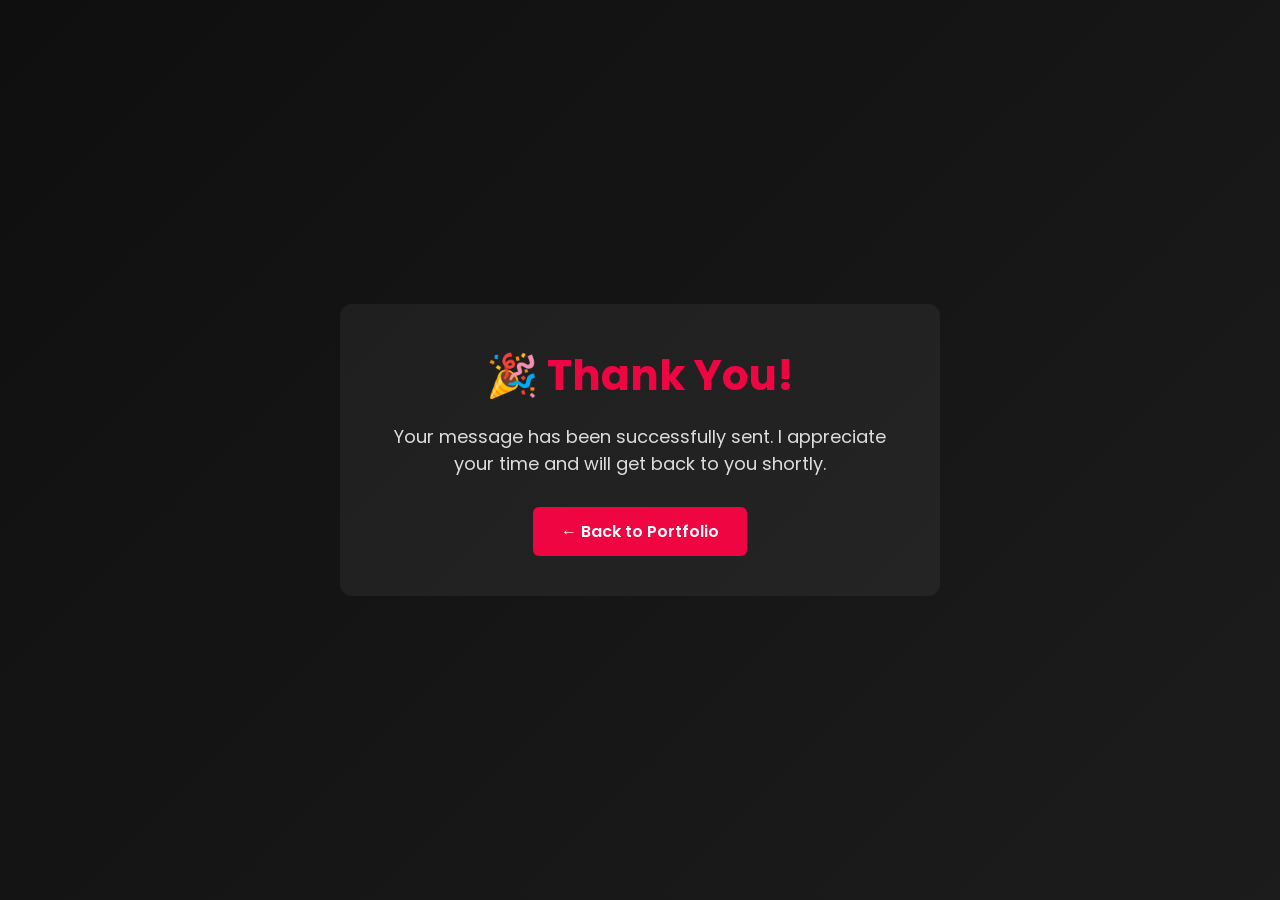
<file: MyPortfolio-main/MyPortfolio-main/thankyou.html>
<!DOCTYPE html>
<html lang="en">
<head>
  <meta charset="UTF-8" />
  <meta name="viewport" content="width=device-width, initial-scale=1.0"/>
  <title>Thank You</title>
  <link href="https://fonts.googleapis.com/css2?family=Poppins:wght@400;600&display=swap" rel="stylesheet">
  <style>
    * {
      margin: 0;
      padding: 0;
      box-sizing: border-box;
    }

    body {
      background: linear-gradient(135deg, #0f0f0f, #1c1c1c);
      color: #fff;
      font-family: 'Poppins', sans-serif;
      height: 100vh;
      display: flex;
      align-items: center;
      justify-content: center;
      text-align: center;
      padding: 20px;
    }

    .thank-you-box {
      max-width: 600px;
      padding: 40px;
      border-radius: 12px;
      background: rgba(255, 255, 255, 0.05);
      
      animation: slideIn 1s ease;
    }

    @keyframes slideIn {
      from {
        transform: translateY(50px);
        opacity: 0;
      }
      to {
        transform: translateY(0);
        opacity: 1;
      }
    }

    h1 {
      font-size: 42px;
      margin-bottom: 16px;
      color: #f00543;
    }

    p {
      font-size: 18px;
      color: #ddd;
      margin-bottom: 30px;
    }

    a {
      display: inline-block;
      text-decoration: none;
      background-color: #f00543;
      color: white;
      padding: 12px 28px;
      border-radius: 6px;
      font-weight: 600;
      transition: background 0.3s ease;
    }

    a:hover {
      background-color: #c00438;
    }
  </style>
</head>
<body>

  <div class="thank-you-box">
    <h1>🎉 Thank You!</h1>
    <p>Your message has been successfully sent. I appreciate your time and will get back to you shortly.</p>
    <a href="index.html">← Back to Portfolio</a>
  </div>

</body>
</html>
</file>
